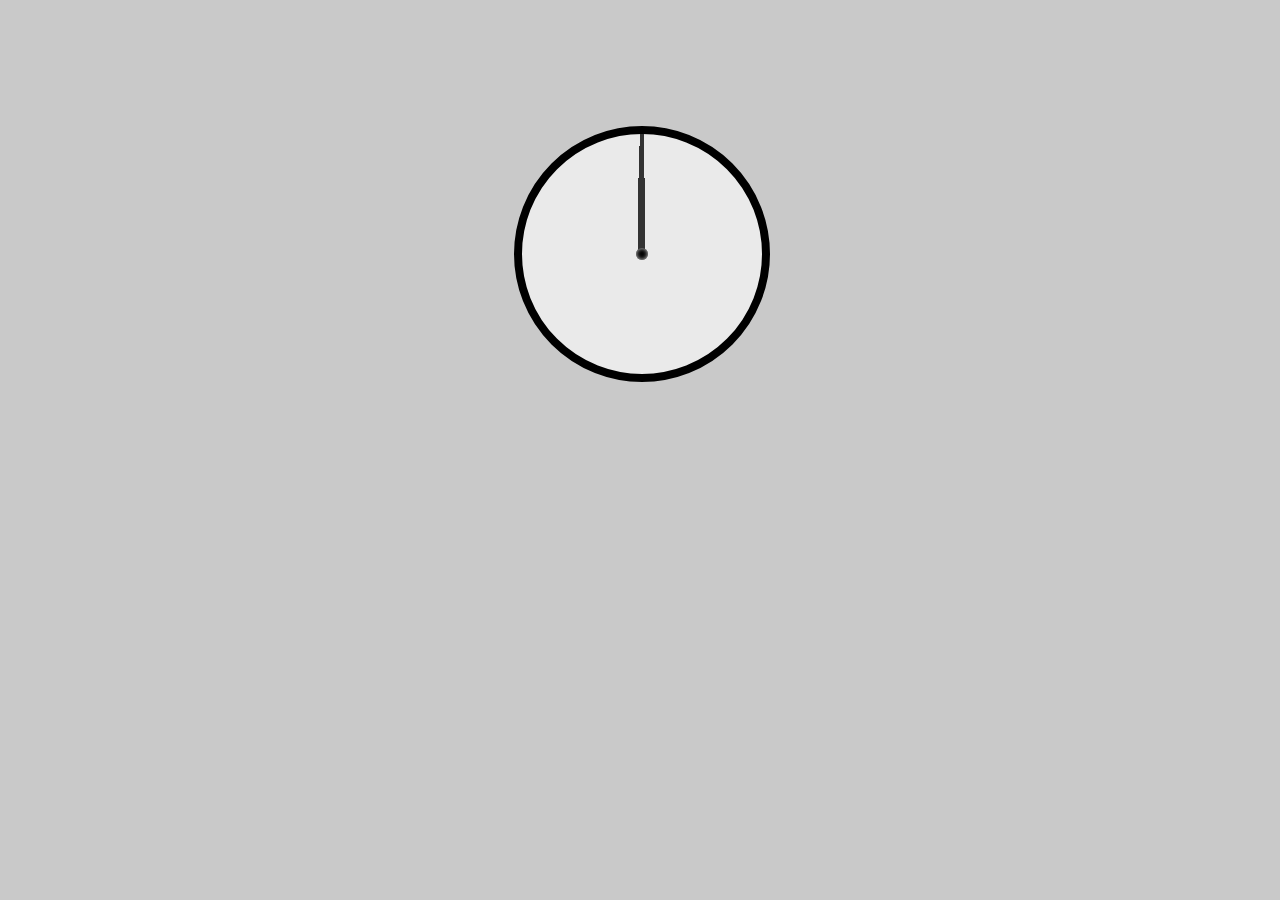
<file: Clock/index.html>
<!DOCTYPE html>
<html lang="en">
<head>
  <meta charset="UTF-8">
  <meta name="viewport" content="width=device-width, initial-scale=1.0">
  <meta http-equiv="X-UA-Compatible" content="ie=edge">
  <title>Animated Clock - CSS</title>
  <link rel="stylesheet" href="clock.min.css">
</head>
<body>
  <div class="container">
    <div class="clock">
      <div class="middle"></div>
      <div class="arms">
        <div class="hours"></div>
        <div class="minutes"></div>
        <div class="seconds"></div>
      </div>
    </div>
  </div>
</body>
</html>
</file>
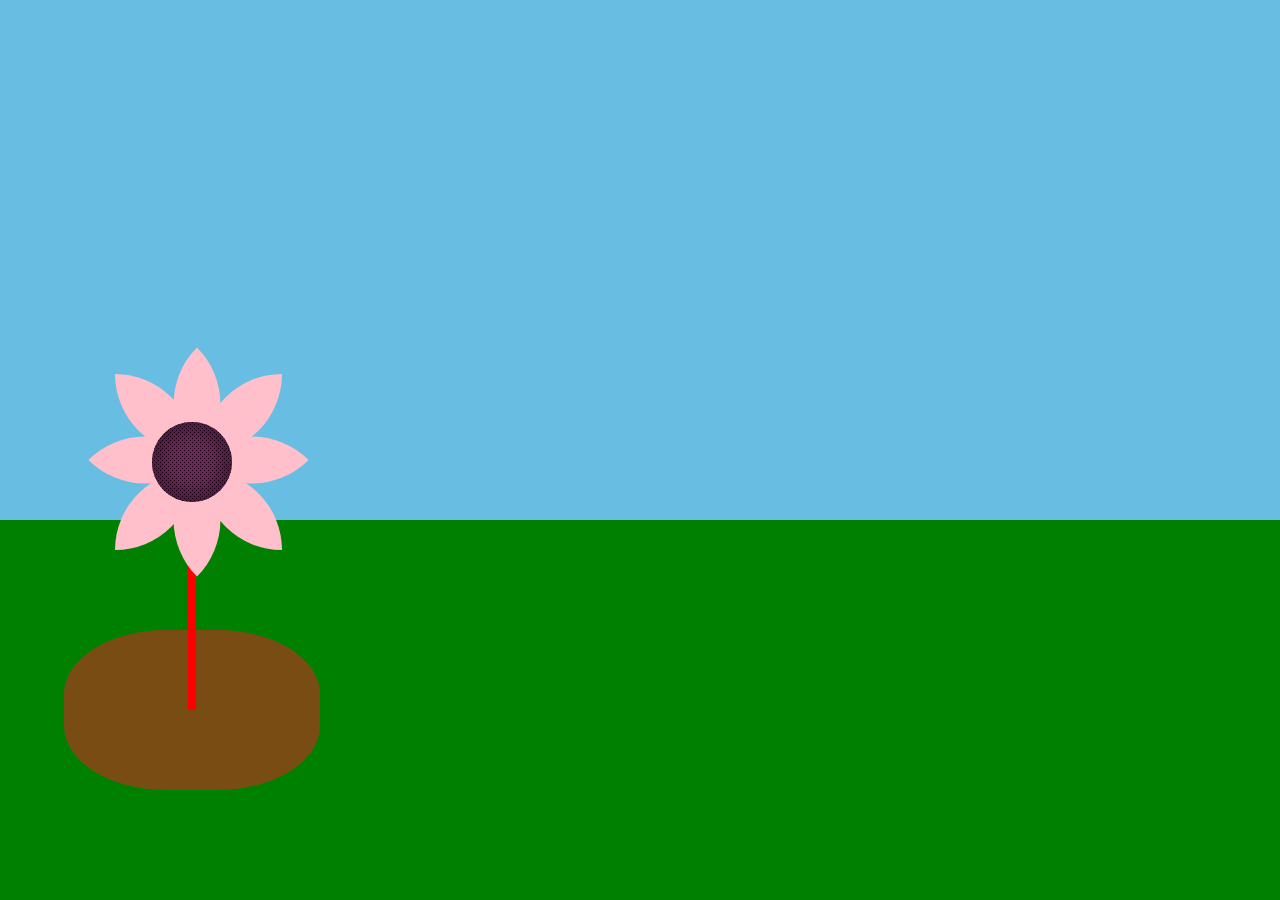
<file: Flowers/index.html>
<!DOCTYPE html>
<html lang="en">
<head>
  <meta charset="UTF-8">
  <meta name="viewport" content="width=device-width, initial-scale=1.0">
  <meta http-equiv="X-UA-Compatible" content="ie=edge">
  <title>Flowers</title>
  <link rel="stylesheet" href="flowers.min.css">
</head>
<body>
  <div class="garden">
    <div class="flower-beds">
      <div class="bed-1">
        <div class="flower">
          <div class="stalk"></div>
          <div class="head"></div>
          <div class="petal-1"></div>
          <div class="petal-2"></div>
          <div class="petal-3"></div>
          <div class="petal-4"></div>
          <div class="petal-5"></div>
          <div class="petal-6"></div>
          <div class="petal-7"></div>
          <div class="petal-8"></div>
        </div>
      </div>
      <div class="bed-2"></div>
    </div>
  </div>
</body>
</html>
</file>
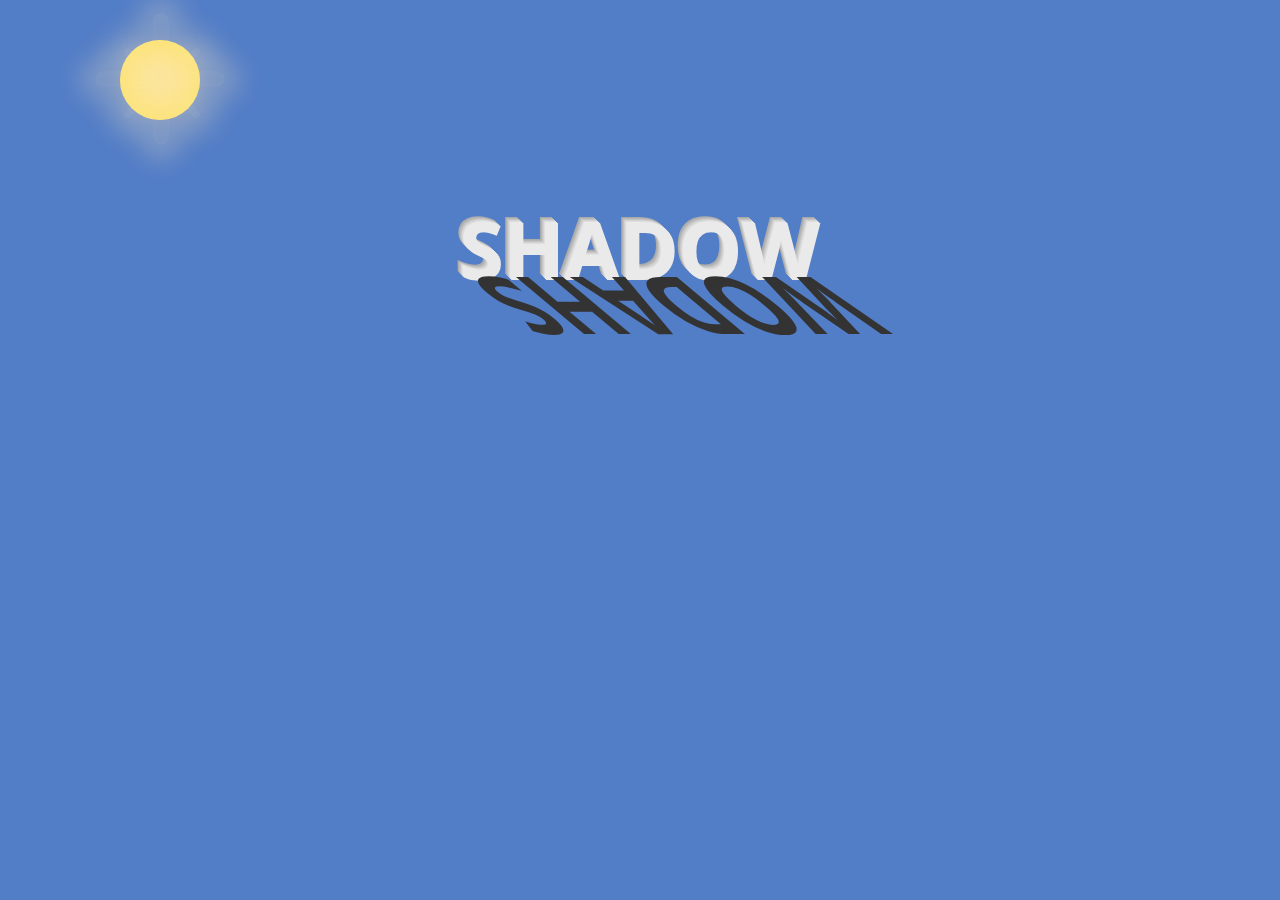
<file: Shadow-Orbit/index.html>
<!DOCTYPE html>
<html lang="en">
<head>
  <meta charset="UTF-8">
  <meta name="viewport" content="width=device-width, initial-scale=1.0">
  <meta http-equiv="X-UA-Compatible" content="ie=edge">
  <title>Text-Shadows</title>
  <link rel="stylesheet" href="shadow.min.css">
</head>
<body>
  <section class="sky">
    <div class="rays">
      <div class="ray ray-1"></div>
      <div class="ray ray-2"></div>
      <div class="ray ray-3"></div>
      <div class="ray ray-4"></div>
      <div class="ray ray-5"></div>
      <div class="ray ray-6"></div>
      <div class="ray ray-7"></div>
      <div class="ray ray-8"></div>
    </div>
    <div class="sun"></div>
    <div class="text"><h1 class="non-shadow">SHADOW</h1><h1 class="shadow">WODAHS</h1></div>
  </section>
</body>
</html>
</file>
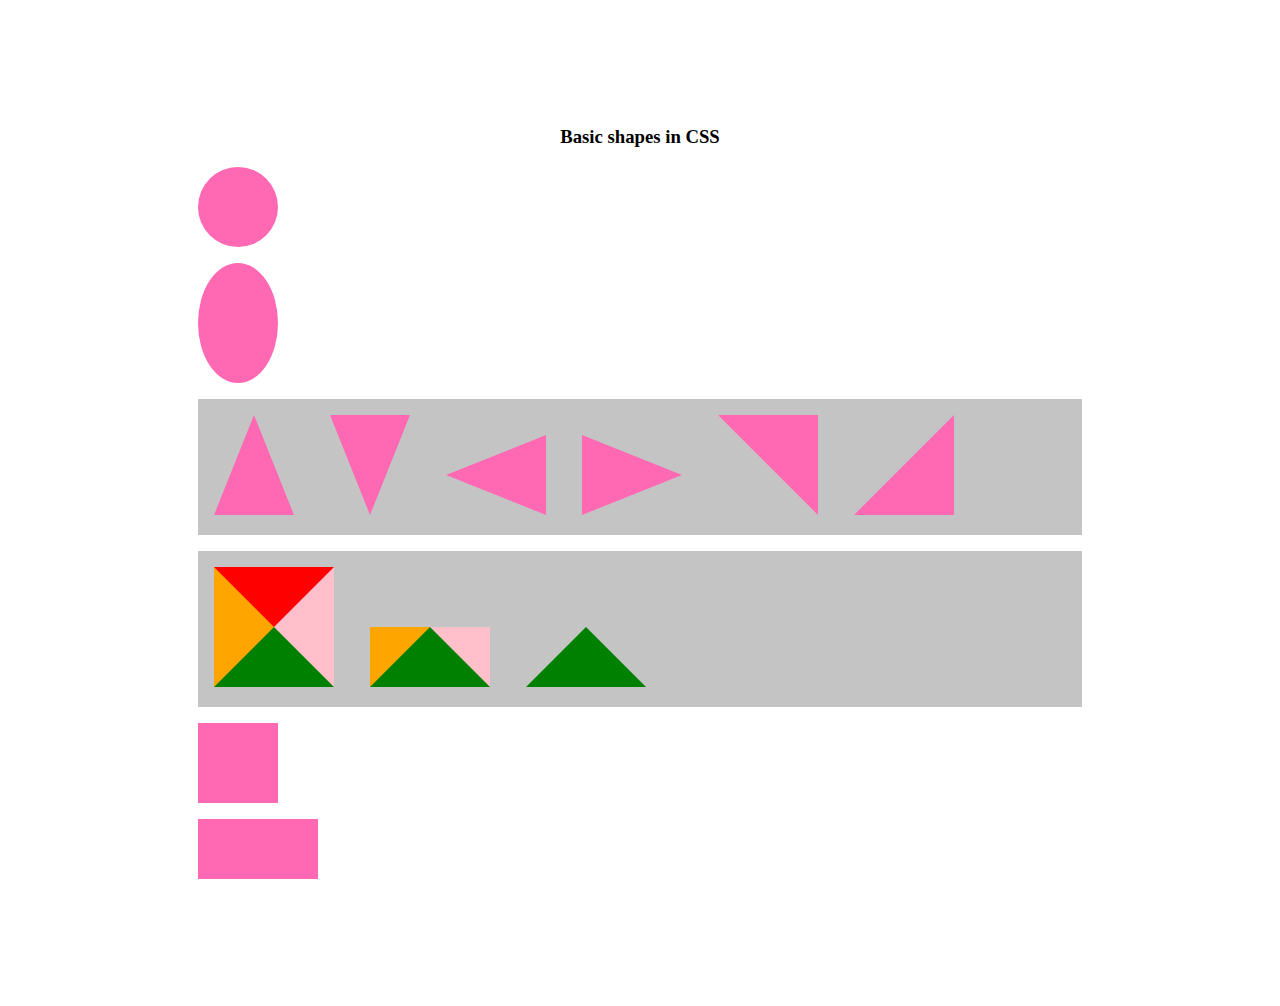
<file: Shapes/index.html>
<!DOCTYPE html>
<html lang="en">
<head>
  <meta charset="UTF-8">
  <meta name="viewport" content="width=device-width, initial-scale=1.0">
  <meta http-equiv="X-UA-Compatible" content="ie=edge">
  <title>Shapes in CSS</title>
  <link rel="stylesheet" href="shapes.min.css">
</head>
<body>
  <div class="container">
    <h3>Basic shapes in CSS</h3>

    <div class="circle"></div>
    <div class="oval"></div>

    <div class="triangles">
      <div id="t-up"></div>
      <div id="t-down"></div>
      <div id="t-left"></div>
      <div id="t-right"></div>
      <div id="t-topright"></div>
      <div id="t-bottomright"></div>
    </div>

    <div class="howto-triangle">
      <div class="all-borders"></div>
      <div class="no-top-border"></div>
      <div class="no-top-transparent"></div>
    </div>

    <div class="square"></div>
    <div class="rectangle"></div>
</div>
</body>
</html>
</file>
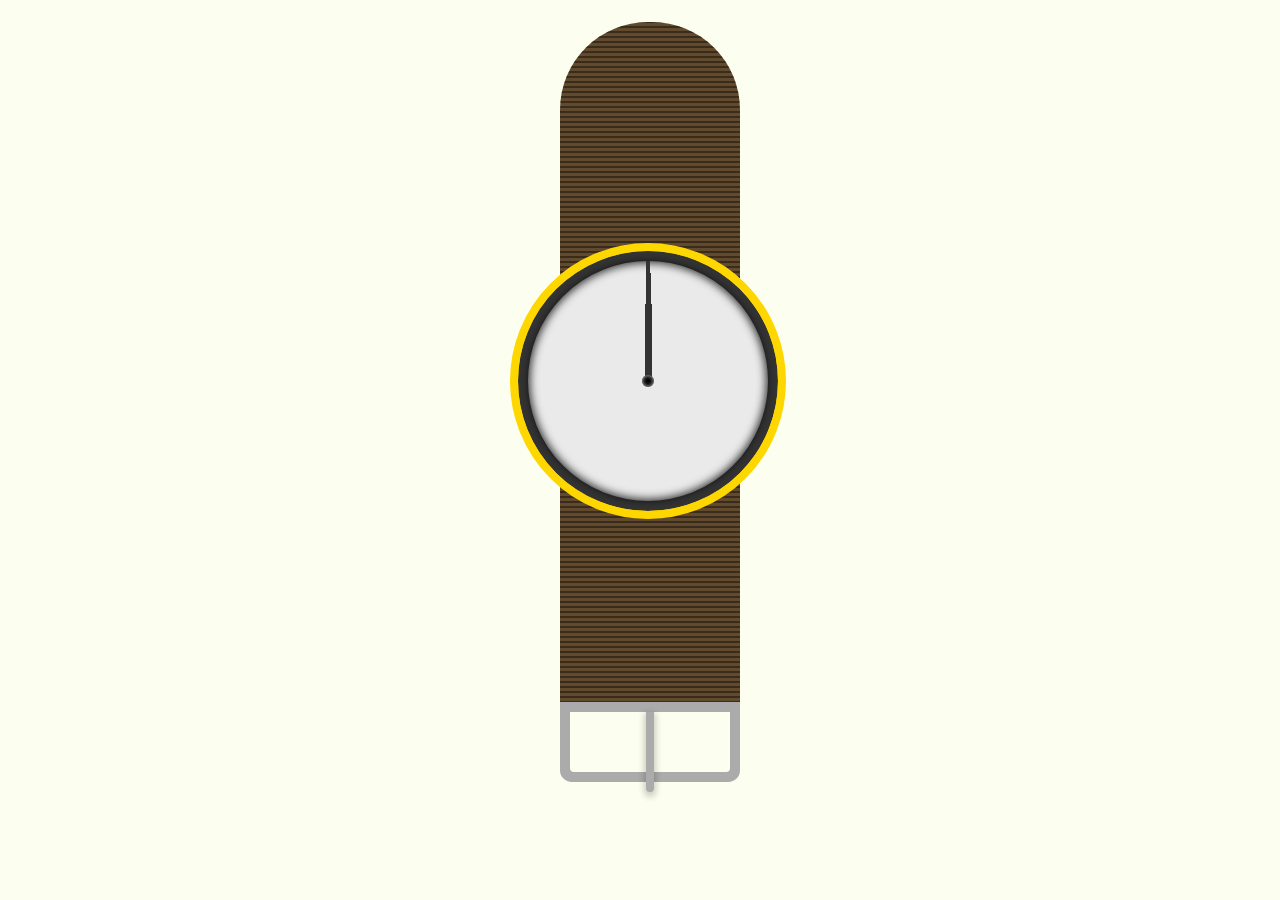
<file: Watch/index.html>
<!DOCTYPE html>
<html lang="en">
<head>
  <meta charset="UTF-8">
  <meta name="viewport" content="width=device-width, initial-scale=1.0">
  <meta http-equiv="X-UA-Compatible" content="ie=edge">
  <title>Wrist Watch - CSS</title>
  <link rel="stylesheet" href="watch.min.css">
</head>
<body>
  <div class="container">
    <div class="strap">
      <div class="buckle"></div>
    </div>
    <div class="watch">
      <div class="middle"></div>
      <div class="arms">
        <div class="hours"></div>
        <div class="minutes"></div>
        <div class="seconds"></div>
      </div>
    </div>
  </div>
</body>
</html>
</file>
<file: Clock/clock.min.css>
body{background:#c9c9c9}.container{margin-left:40%;margin-right:40%;margin-top:10%}.clock{position:relative;height:240px;width:240px;background:#EAEAEA;border-radius:50%;border:8px solid black}.clock .middle{height:12px;width:12px;background:black;border-radius:50%;position:absolute;top:50%;left:50%;margin:-6px 0 0 -6px;box-shadow:inset 0px 0px 4px 0px #cdcdcd;z-index:10}.clock .arms .seconds{height:120px;width:4px;background:#333;position:absolute;left:50%;margin-left:-2px;animation:rotate 10s infinite steps(60);transform-origin:bottom center}.clock .arms .minutes{height:110px;width:5px;background:#333;position:absolute;left:50%;top:5%;margin-left:-2.5px;animation:rotate 600s infinite steps(60);transform-origin:bottom center;z-index:1}.clock .arms .hours{height:80px;width:7px;background:#333;position:absolute;left:50%;top:18%;margin-left:-3.5px;animation:rotate 7200s linear infinite;transform-origin:bottom center;z-index:2}@keyframes rotate{100%{transform:rotateZ(360deg)}}
</file>
<file: Flowers/flowers.min.css>
body{background:#68bde2;margin:0;padding:0}.garden{position:absolute;background:green;height:380px;width:100%;bottom:0}.flower-beds{position:absolute;height:160px;width:100%;top:calc(50% - 80px)}.flower-beds .bed-1{position:absolute;height:100%;width:20%;left:5%;border-radius:40%;background:#794c13}.flower-beds .bed-1 .flower .stalk{position:absolute;height:280px;width:3%;background:red;bottom:50%;left:48.5%;z-index:1}.flower-beds .bed-1 .flower .head{position:absolute;height:80px;width:80px;background:#7d1e62;border-radius:50%;top:-130%;left:calc(50% - 40px);z-index:9;box-shadow:0px 0px 12px 12px #5d1649 inset}.flower-beds .bed-1 .flower .head:after{content:'';position:absolute;height:80px;width:80px;background:url([data-uri]) repeat;border-radius:50%;left:calc(50% - 40px);z-index:10}.flower-beds .bed-1 .flower .petal-1{position:absolute;height:80px;width:80px;background:pink;top:-160%;left:54%;z-index:2;border-radius:120px 0px 120px 0px}.flower-beds .bed-1 .flower .petal-2{position:absolute;height:80px;width:80px;background:pink;top:-100%;left:20%;z-index:2;border-radius:120px 0px 120px 0px}.flower-beds .bed-1 .flower .petal-3{position:absolute;height:80px;width:80px;background:pink;top:-100%;left:54%;z-index:2;border-radius:0px 120px 0px 120px}.flower-beds .bed-1 .flower .petal-4{position:absolute;height:80px;width:80px;background:pink;top:-160%;left:20%;z-index:2;border-radius:0px 120px 0px 120px}.flower-beds .bed-1 .flower .petal-5{position:absolute;height:80px;width:80px;background:pink;top:-166%;left:36.5%;z-index:2;border-radius:0px 120px 0px 120px;transform:rotate(45deg)}.flower-beds .bed-1 .flower .petal-6{position:absolute;height:80px;width:80px;background:pink;top:-131%;left:58%;z-index:2;border-radius:0px 120px 0px 120px;transform:rotate(135deg)}.flower-beds .bed-1 .flower .petal-7{position:absolute;height:80px;width:80px;background:pink;top:-94%;left:36.5%;z-index:2;border-radius:0px 120px 0px 120px;transform:rotate(225deg)}.flower-beds .bed-1 .flower .petal-8{position:absolute;height:80px;width:80px;background:pink;top:-131%;left:16%;z-index:2;border-radius:0px 120px 0px 120px;transform:rotate(135deg)}
</file>
<file: Shadow-Orbit/shadow.min.css>
@import url("https://fonts.googleapis.com/css?family=Open+Sans:800");body{padding:0;margin:0;background:#527dc7}.sky{height:100%;width:100%}.sky .ray{background:rgba(254,235,197,0.24);box-shadow:0px 0px 24px 16px rgba(254,235,197,0.24);border-radius:8px;position:absolute}.sky .rays{position:absolute;left:152.5px;top:12.5px;height:80px;width:80px;z-index:1;animation:rays 60s linear infinite;animation-direction:alternate}.sky .rays .ray-1{top:0;height:60px;width:16px}.sky .rays .ray-2{top:72px;height:60px;width:16px}.sky .rays .ray-3{top:36px;right:30px;height:60px;width:16px;transform:rotate(90deg)}.sky .rays .ray-4{top:36px;left:-36px;height:60px;width:16px;transform:rotate(270deg)}.sky .rays .ray-5{top:32px;left:32px;height:28px;width:8px;transform:rotate(45deg)}.sky .rays .ray-6{top:80px;left:32px;height:28px;width:8px;transform:rotate(135deg)}.sky .rays .ray-7{top:80px;left:-22px;height:28px;width:8px;transform:rotate(225deg)}.sky .rays .ray-8{top:32px;left:-22px;height:28px;width:8px;transform:rotate(315deg)}.sky .sun{position:absolute;left:120px;top:40px;width:80px;height:80px;background:white;border-radius:50%;background:#fbe35f;box-shadow:0px 0px 15px 0px #fbe35f inset;animation:orbit 60s linear infinite;animation-direction:alternate}.sky .text{text-align:center;padding-top:140px}.sky .text .non-shadow{font-family:'Open Sans', sans-serif;font-size:5em;color:#EAEAEA;text-shadow:-1px -1px 0 #EAEAEA,-2px -2px 0 #dedede,-3px -3px 0 #d2d2d2,-4px -4px 0 #c4c4c4,-5px -5px 0 #b5b5b5,-6px -6px 0 #aaaaaa}.sky .text .shadow{position:absolute;top:27.4%;left:47.1%;font-family:'Open Sans', sans-serif;font-size:5em;color:rgba(255,255,255,0);text-shadow:46px 46px 0 #333;transform:rotate(180deg) skew(50deg, 0deg);animation:shadow 60s linear infinite;animation-direction:alternate}@keyframes rays{0%{left:152.5px}25%{left:412.5px}50%{left:792px}75%{left:1172px}100%{left:1452px}}@keyframes orbit{0%{left:120px}25%{left:380px}50%{left:760px}75%{left:1140px}100%{left:1420px}}@keyframes shadow{0%{transform:rotate(180deg) skew(50deg, 0deg);left:47.1%}25%{transform:rotate(180deg) skew(25deg, 0deg);left:43.5%}50%{transform:rotate(180deg) skew(0deg, 0deg);left:41.5%}75%{transform:rotate(180deg) skew(-25deg, 0deg);left:39.3%}100%{transform:rotate(180deg) skew(-50deg, 0deg);left:35.8%}}
</file>
<file: Shapes/shapes.min.css>
.container{margin:10% 15% 10% 15%}.container h3{text-align:center}.container div{margin:16px 0 16px 0}.circle{height:80px;width:80px;border-radius:50%;background:hotpink}.oval{height:120px;width:80px;border-radius:50%;background:hotpink}.triangles{background:#c4c4c4}.triangles div{display:inline-block;margin:16px}.triangles #t-up{height:0;width:0;border-left:40px solid transparent;border-right:40px solid transparent;border-bottom:100px solid hotpink}.triangles #t-down{height:0;width:0;border-left:40px solid transparent;border-right:40px solid transparent;border-top:100px solid hotpink}.triangles #t-right{height:0;width:0;border-left:100px solid hotpink;border-top:40px solid transparent;border-bottom:40px solid transparent}.triangles #t-left{height:0;width:0;border-right:100px solid hotpink;border-top:40px solid transparent;border-bottom:40px solid transparent}.triangles #t-topright{height:0;width:0;border-left:100px solid transparent;border-top:100px solid hotpink}.triangles #t-bottomright{height:0;width:0;border-left:100px solid transparent;border-bottom:100px solid hotpink}.howto-triangle{background:#c4c4c4}.howto-triangle div{display:inline-block;margin:16px}.all-borders{height:0;width:0;border-top:60px red solid;border-right:60px pink solid;border-bottom:60px green solid;border-left:60px orange solid;background:hotpink}.no-top-border{height:0;width:0;border-right:60px pink solid;border-bottom:60px green solid;border-left:60px orange solid;background:hotpink}.no-top-transparent{height:0;width:0;border-right:60px transparent solid;border-bottom:60px green solid;border-left:60px transparent solid}.square{height:80px;width:80px;background:hotpink}.rectangle{height:60px;width:120px;background:hotpink}
</file>
<file: Watch/watch.min.css>
body{background:rgba(239,255,175,0.2)}.container{margin:20% 40% 25% 40%;position:relative}.strap{position:absolute;height:680px;width:180px;top:-90%;left:50%;margin-left:-80px;z-index:1;background:#624a2e;border-radius:88px 88px 0 0}.strap:after{position:absolute;content:'';height:680px;width:180px;border-radius:88px 88px 0 0;background:url([data-uri])}.strap .buckle{position:absolute;height:60px;width:160px;background:rgba(255,255,255,0);top:100%;left:50%;margin-left:-80px;margin-top:10px;box-shadow:0px 0px 0px 10px #ababab;border-radius:0px 0px 4px 4px}.strap .buckle:before{position:absolute;content:'';height:80px;width:8px;left:50%;margin-left:-4px;background:#ababab;box-shadow:0px 3px 6px 2px rgba(0,0,0,0.2);border-radius:0px 0px 8px 8px}.watch{position:relative;height:240px;width:240px;background:#EAEAEA;border-radius:50%;border:8px solid black;box-shadow:0px 0px 2px 4px #FFD700;z-index:9;left:50%;margin-left:-120px}.watch:before{content:'';position:absolute;height:260px;width:260px;border-radius:50%;border:8px solid #FFD700;box-shadow:inset 0px 0px 8px 12px #333;left:50%;margin:-18px 0 0 -138px;z-index:1}.watch .middle{height:12px;width:12px;background:black;border-radius:50%;position:absolute;top:50%;left:50%;margin:-6px 0 0 -6px;box-shadow:inset 0px 0px 4px 0px #cdcdcd;z-index:10}.watch .arms .seconds{height:120px;width:4px;background:#333;position:absolute;left:50%;margin-left:-2px;animation:rotate 10s infinite steps(60);transform-origin:bottom center;z-index:9}.watch .arms .minutes{height:110px;width:5px;background:#333;position:absolute;left:50%;top:5%;margin-left:-2.5px;animation:rotate 600s infinite steps(60);transform-origin:bottom center;z-index:9}.watch .arms .hours{height:80px;width:7px;background:#333;position:absolute;left:50%;top:18%;margin-left:-3.5px;animation:rotate 7200s linear infinite;transform-origin:bottom center;z-index:9}@keyframes rotate{100%{transform:rotateZ(360deg)}}
</file>
